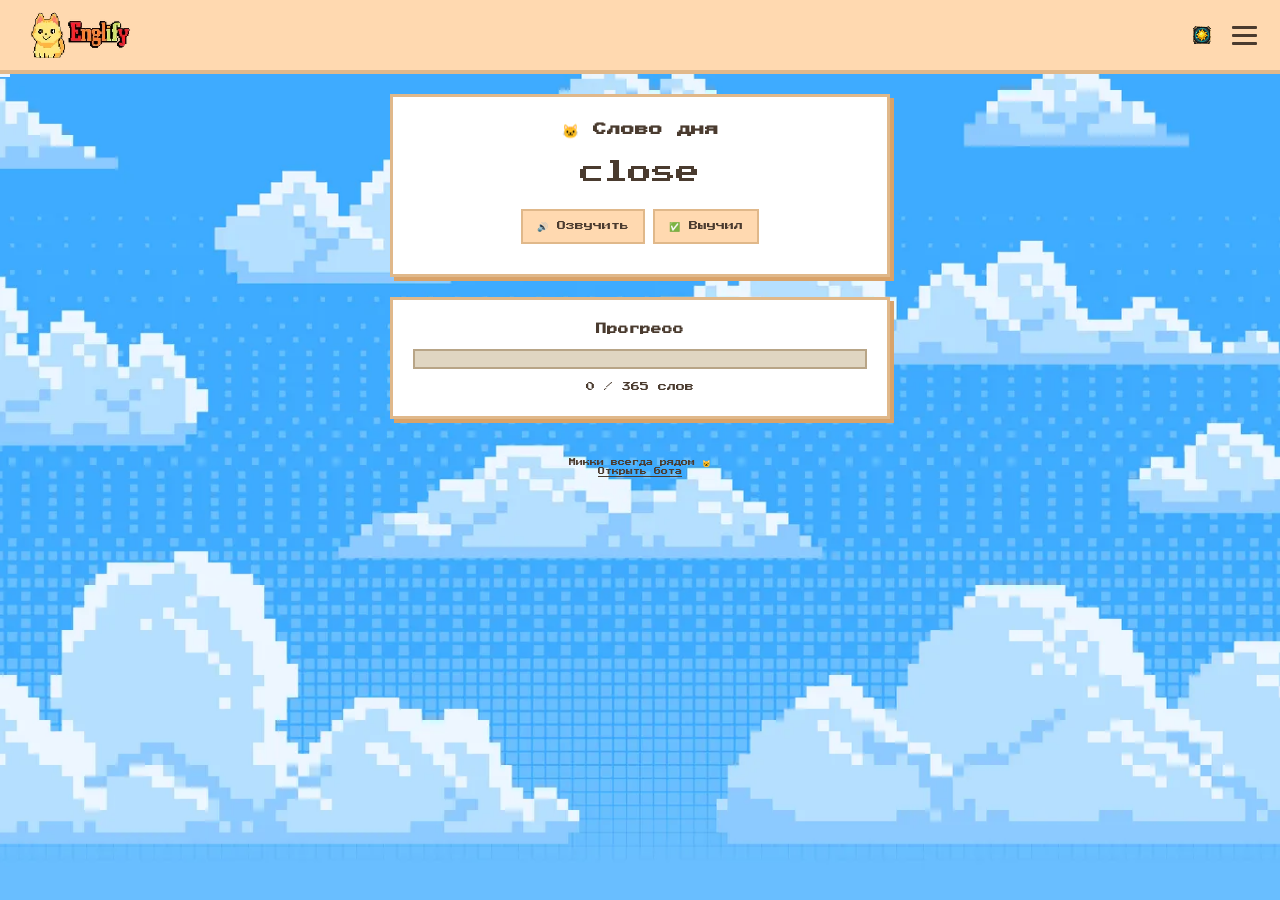
<file: docs/index.html>
<!DOCTYPE html>
<html lang="ru">
<head>
    <meta charset="UTF-8">
    <meta http-equiv="X-UA-Compatible" content="IE=edge">
    <meta name="viewport" content="width=device-width, initial-scale=1.0">
    <title>Englify — учи английский с Микки | Бесплатный тренажёр</title>
    <meta name="description" content="Englify — учи английский язык бесплатно: слово дня (365 слов), ежедневные задания, грамматика (24 темы), тренажёр неправильных глаголов, подготовка к ЕГЭ, статьи для чтения, игры. Удобный сайт и Telegram-бот.">
    <meta name="keywords" content="английский язык, учить английский онлайн бесплатно, слово дня английский, грамматика английского языка, irregular verbs, ЕГЭ английский, подготовка к ЕГЭ, изучение английского, englify">
    <meta name="robots" content="index, follow">
    <meta name="author" content="Englify">
    <meta name="theme-color" content="#ffd9b0">
    <link rel="canonical" href="https://maxxmoto.github.io/englify-bot/">
    <link rel="alternate" hreflang="ru" href="https://maxxmoto.github.io/englify-bot/">
    <meta property="og:locale" content="ru_RU">
    <meta property="og:type" content="website">
    <meta property="og:site_name" content="Englify">
    <meta property="og:title" content="Englify — учи английский с Микки | Бесплатный тренажёр">
    <meta property="og:description" content="Englify — бесплатный сервис для изучения английского языка. Слово дня, задания, грамматика для всех уровней, тренажёр глаголов, подготовка к ЕГЭ, статьи с переводом, игры.">
    <meta property="og:url" content="https://maxxmoto.github.io/englify-bot/">
    <meta property="og:image" content="https://maxxmoto.github.io/englify-bot/smart.png">
    <meta property="og:image:width" content="1200">
    <meta property="og:image:height" content="630">
    <meta property="og:image:alt" content="Englify — учи английский с Микки">
    <meta name="twitter:card" content="summary_large_image">
    <meta name="twitter:site" content="@englify_bot">
    <meta name="twitter:title" content="Englify — учи английский с Микки">
    <meta name="twitter:description" content="Изучай английский каждый день бесплатно! Слово дня, задания, грамматика, ЕГЭ, статьи.">
    <meta name="twitter:image" content="https://maxxmoto.github.io/englify-bot/smart.png">
    <link rel="icon" type="image/svg+xml" href="favicon.svg">
    <link rel="icon" type="image/png" sizes="32x32" href="logo.webp">
    <link rel="icon" type="image/png" sizes="192x192" href="logo.webp">
    <link rel="apple-touch-icon" sizes="180x180" href="logo.webp">
    <link rel="mask-icon" href="favicon.svg" color="#ffd9b0">
    <meta name="apple-mobile-web-app-title" content="Englify">
    <meta name="application-name" content="Englify">
    <link rel="preconnect" href="https://fonts.googleapis.com">
    <link rel="preconnect" href="https://fonts.gstatic.com" crossorigin>
    <link rel="dns-prefetch" href="https://fonts.gstatic.com">
    <link rel="preload" as="style" href="https://fonts.googleapis.com/css2?family=Press+Start+2P&display=swap" onload="this.onload=null;this.rel='stylesheet'">
    <noscript><link rel="stylesheet" href="https://fonts.googleapis.com/css2?family=Press+Start+2P&display=swap"></noscript>
    <script type="application/ld+json">
    {
        "@context": "https://schema.org",
        "@type": "WebSite",
        "name": "Englify",
        "alternateName": "Englify с Микки",
        "url": "https://maxxmoto.github.io/englify-bot/",
        "description": "Бесплатный сервис для изучения английского языка с Микки — слово дня, задания, грамматика, ЕГЭ",
        "inLanguage": "ru",
        "potentialAction": {
            "@type": "SearchAction",
            "target": "https://maxxmoto.github.io/englify-bot/?q={search_term_string}",
            "query-input": "required name=search_term_string"
        }
    }
    </script>
    <script type="application/ld+json">
    {
        "@context": "https://schema.org",
        "@type": "Organization",
        "name": "Englify",
        "url": "https://maxxmoto.github.io/englify-bot/",
        "logo": "https://maxxmoto.github.io/englify-bot/logo.webp",
        "description": "Бесплатное изучение английского языка",
        "sameAs": ["https://t.me/engliFLY_bot"]
    }
    </script>
    <style>
        :root {
            --bg: #fefaf3; --card-bg: #ffffff; --border: #e0b88a; --dark: #4a3b2f;
            --accent: #ffd9b0; --hover: #ffc489; --text: #4a3b2f; --header-bg: #ffd9b0;
            --modal-bg: #fefaf3; --input-bg: #fff; --progress-bg: #e0d6c2; --progress-fill: #ffd9b0;
        }
        body.theme-night {
            --bg: #1a1a2e; --card-bg: #16213e; --border: #533483; --dark: #e0d6ff;
            --accent: #3c2a6b; --hover: #5a3d8a; --text: #e0d6ff; --header-bg: #0f3460;
            --modal-bg: #16213e; --input-bg: #1a1a2e; --progress-bg: #2a2a4a; --progress-fill: #533483;
        }
        * { box-sizing: border-box; margin: 0; padding: 0; }
        body {
            font-family: 'Press Start 2P', 'Courier New', monospace, cursive; background: var(--bg); color: var(--text);
            min-height: 100vh; transition: background 0.5s, color 0.5s;
            background-image: url('day.webp'); background-size: cover;
            background-attachment: fixed; background-position: center;
            position: relative; overflow-x: hidden;
        }
        body.theme-night { background-image: url('night.webp'); background-color: #1a1a2e; }

        /* Облака */
        .sky { position: fixed; top: 0; left: 0; width: 100%; height: 100%; pointer-events: none; z-index: 0; overflow: hidden; }
        .cloud { position: absolute; image-rendering: pixelated; will-change: transform; }
        body.theme-day .cloud { width: 160px; height: 60px; background: #ffffff; border: 3px solid #d0d0d0; box-shadow: -40px -20px 0 0 #fff, -20px -20px 0 0 #fff, 0px -20px 0 0 #fff, 20px -20px 0 0 #fff, 40px -20px 0 0 #fff, -50px -10px 0 0 #fff, 50px -10px 0 0 #fff, -40px 0px 0 0 #fff, -20px 0px 0 0 #fff, 20px 0px 0 0 #fff, 40px 0px 0 0 #fff; opacity: 0.9; }
        body.theme-night .cloud { width: 160px; height: 60px; background: #4a3578; border: 3px solid #6b4fa0; box-shadow: -40px -20px 0 0 #4a3578, -20px -20px 0 0 #4a3578, 0px -20px 0 0 #4a3578, 20px -20px 0 0 #4a3578, 40px -20px 0 0 #4a3578, -50px -10px 0 0 #4a3578, 50px -10px 0 0 #4a3578, -40px 0px 0 0 #4a3578, -20px 0px 0 0 #4a3578, 20px 0px 0 0 #4a3578, 40px 0px 0 0 #4a3578; opacity: 0.7; }
        .cloud1 { top: 3%; --scale: 0.7; animation: float1 30s linear infinite; left: -200px; }
        .cloud2 { top: 15%; --scale: 1.3; animation: float2 40s linear 6s infinite; left: -320px; }
        .cloud3 { top: 28%; --scale: 0.55; animation: float3 35s linear 12s infinite; left: -260px; }
        .cloud4 { top: 42%; --scale: 1.1; animation: float4 45s linear 18s infinite; left: -380px; }
        .cloud5 { top: 55%; --scale: 0.85; animation: float5 50s linear 24s infinite; left: -300px; }
        .cloud6 { top: 68%; --scale: 1.05; animation: float1 38s linear 10s infinite; left: -350px; }
        .cloud7 { top: 78%; --scale: 0.75; animation: float2 42s linear 16s infinite; left: -280px; }
        .cloud8 { top: 88%; --scale: 0.95; animation: float3 47s linear 22s infinite; left: -400px; }
        @keyframes float1 { 0% { transform: translateX(0) scale(var(--scale)); } 100% { transform: translateX(calc(100vw + 600px)) scale(var(--scale)); } }
        @keyframes float2 { 0% { transform: translateX(0) scale(var(--scale)); } 100% { transform: translateX(calc(100vw + 600px)) scale(var(--scale)); } }
        @keyframes float3 { 0% { transform: translateX(0) scale(var(--scale)); } 100% { transform: translateX(calc(100vw + 600px)) scale(var(--scale)); } }
        @keyframes float4 { 0% { transform: translateX(0) scale(var(--scale)); } 100% { transform: translateX(calc(100vw + 600px)) scale(var(--scale)); } }
        @keyframes float5 { 0% { transform: translateX(0) scale(var(--scale)); } 100% { transform: translateX(calc(100vw + 600px)) scale(var(--scale)); } }

        /* Шапка */
        header { background: var(--header-bg); padding: 10px 15px; display: flex; justify-content: space-between; align-items: center; border-bottom: 4px solid var(--border); position: relative; z-index: 100; transition: background 0.5s; }
        .logo-img { height: 50px; image-rendering: pixelated; }
        .header-right { display: flex; align-items: center; gap: 8px; }
        .theme-btn { background: none; border: none; cursor: pointer; padding: 0; }
        .theme-icon { width: 28px; height: 28px; image-rendering: pixelated; }
        .burger-btn { display: flex; flex-direction: column; gap: 5px; background: none; border: none; cursor: pointer; padding: 8px; }
        .burger-btn span { display: block; width: 25px; height: 3px; background: var(--dark); border-radius: 1px; transition: 0.3s; }
        .burger-btn.active span:nth-child(1) { transform: rotate(45deg) translate(6px,6px); }
        .burger-btn.active span:nth-child(2) { opacity: 0; }
        .burger-btn.active span:nth-child(3) { transform: rotate(-45deg) translate(6px,-6px); }
        .mobile-nav { display: flex; position: fixed; top: 0; right: -100%; width: 75%; max-width: 280px; height: 100vh; background: var(--accent); border-left: 4px solid var(--border); padding: 80px 15px 20px; flex-direction: column; gap: 12px; z-index: 200; transition: right 0.3s; }
        .mobile-nav.active { right: 0; }
        .mobile-nav a { font-size: 10px; padding: 12px; border: 2px solid var(--border); background: var(--card-bg); text-decoration: none; color: var(--text); text-align: center; display: block; }

        /* Карточки */
        .card { background: var(--card-bg); border: 3px solid var(--border); box-shadow: 4px 4px 0 #d9a36a; padding: 20px; margin: 20px auto; max-width: 500px; text-align: center; font-size: 9px; line-height: 1.8; position: relative; z-index: 10; transition: background 0.5s, border-color 0.5s, box-shadow 0.5s; }
        .word { font-size: 24px; margin: 10px 0; }
        .option-btn, .grammar-topic-btn { font-family: inherit; background: var(--accent); border: 2px solid var(--border); padding: 12px; cursor: pointer; font-size: 9px; text-decoration: none; color: var(--text); display: block; text-align: center; margin: 6px 0; transition: background 0.2s; }
        .option-btn:hover, .grammar-topic-btn:hover { background: var(--hover); }
        .option-btn.correct { background: #b2f0b2; }
        .option-btn.wrong { background: #f0b2b2; }
        button { font-family: inherit; background: var(--accent); border: 2px solid var(--border); padding: 10px 14px; cursor: pointer; font-size: 9px; color: var(--text); transition: background 0.2s; }
        button:hover { background: var(--hover); }
        .actions { display: flex; gap: 8px; margin-top: 15px; flex-wrap: wrap; justify-content: center; }
        .progress-bar-container { width: 100%; height: 20px; background: var(--progress-bg); border: 2px solid #b8a587; margin: 10px 0; }
        .progress-bar { height: 100%; background: var(--progress-fill); width: 0%; transition: width 0.3s; }
        footer { text-align: center; font-size: 7px; padding: 20px; position: relative; z-index: 10; color: var(--text); }
        .mickey-hint { font-size: 8px; margin-top: 10px; color: #b87450; }
        #wordList { list-style: none; padding: 0; text-align: left; }
        #wordList li { padding: 10px; border: 2px solid var(--border); margin-bottom: 6px; background: #fffdf7; font-size: 8px; word-break: break-word; }
        .task-input-area { display: flex; gap: 8px; margin-top: 10px; flex-wrap: wrap; justify-content: center; }
        .pixel-input { font-family: inherit; font-size: 9px; padding: 10px; border: 3px solid var(--border); background: var(--input-bg); color: var(--text); outline: none; width: 100%; max-width: 250px; }
        .task-nav { display: flex; justify-content: space-between; margin-top: 15px; }
        .modal { display: none; position: fixed; top: 0; left: 0; width: 100%; height: 100%; background: rgba(0,0,0,0.5); justify-content: center; align-items: center; z-index: 1000; padding: 20px; }
        .modal.show { display: flex; }
        .modal-content { background: var(--modal-bg); border: 4px solid var(--border); padding: 25px; max-width: 600px; width: 100%; font-size: 9px; line-height: 1.6; position: relative; flex-direction: column; align-items: center; text-align: center; }
        .close-btn { position: absolute; top: 10px; right: 15px; background: none; border: none; font-size: 22px; cursor: pointer; color: var(--text); }


/* Word Builder */
.builder-container {
    display: flex;
    flex-direction: column;
    align-items: center;
    gap: 15px;
    padding: 10px;
}
.letter-pool {
    display: flex;
    flex-wrap: wrap;
    gap: 8px;
    justify-content: center;
    min-height: 50px;
}
.letter-block {
    width: 48px;
    height: 48px;
    background: var(--accent);
    border: 3px solid var(--border);
    display: flex;
    align-items: center;
    justify-content: center;
    font-size: 18px;
    font-family: 'Press Start 2P', cursive;
    cursor: grab;
    user-select: none;
    box-shadow: 3px 3px 0 #d9a36a;
    transition: transform 0.1s;
    position: relative;
    z-index: 10;
}
.letter-block:active {
    cursor: grabbing;
    transform: scale(1.1);
}
.slots {
    display: flex;
    gap: 6px;
    justify-content: center;
}
.slot {
    width: 48px;
    height: 48px;
    border: 3px dashed var(--border);
    background: var(--card-bg);
    display: flex;
    align-items: center;
    justify-content: center;
    font-size: 18px;
    font-family: 'Press Start 2P', cursive;
}
.slot.filled {
    border-style: solid;
    background: var(--accent);
}
.dragging {
    opacity: 0.7;
    z-index: 100;
}
.word-builder-buttons {
    display: flex;
    gap: 10px;
    margin-top: 10px;
}

.game-window {
    position: relative;
    z-index: 20;
}

canvas {
    position: relative;
    z-index: 21;
}

    </style>
</head>
<body class="theme-day">

    <!-- Облака -->
    <div class="sky">
        <div class="cloud cloud1"></div><div class="cloud cloud2"></div><div class="cloud cloud3"></div>
        <div class="cloud cloud4"></div><div class="cloud cloud5"></div><div class="cloud cloud6"></div>
        <div class="cloud cloud7"></div><div class="cloud cloud8"></div>
    </div>

    <!-- Шапка -->
    <header>
        <img id="logoImg" src="logo.webp" alt="Englify" class="logo-img">
        <div class="header-right">
            <button class="theme-btn" onclick="toggleTheme()">
                <img id="themeIcon" src="daymod.png" class="theme-icon" alt="Тема" width="28" height="28">
            </button>
            <button class="burger-btn" id="burgerBtn" onclick="toggleMenu()">
                <span></span><span></span><span></span>
            </button>
        </div>
        <div class="mobile-nav" id="mobileNav">
            <a href="#" onclick="showPage('word')">🏠 Слово дня</a>
            <a href="#" onclick="showPage('tasks')">📝 Задания</a>
            <a href="#" onclick="showPage('verbs')">🐾 Глаголы</a>
            <a href="#" onclick="showPage('grammar')">📘 Грамматика</a>
            <a href="#" onclick="showPage('reading')">📖 Чтение</a>
            <a href="#" onclick="showPage('ege')">🎯 ЕГЭ</a>
            <a href="#" onclick="showPage('words')">📚 Словарь</a>
            <a href="#" onclick="showPage('about')">ℹ️ О сайте</a>
            <a href="#" onclick="showPage('pro')">⭐ Pro</a>
            <a href="#" onclick="showPage('game')">🎮 Mikki runner</a>
	    <a href="#" onclick="showPage('builder')">🧩 Word Builder</a>
        </div>
    </header>

    <!-- Контент -->
    <main id="mainContent"></main>

    <footer>Микки всегда рядом 🐱<br><a href="https://t.me/engliFLY_bot" style="color:inherit;">Открыть бота</a></footer>

    <script>
        // ===== ДАННЫЕ (захардкожены) =====
        const WORDS = ["affair","afternoon","colour","budget","close","cooperate","bridge","absence","ban","beef","board","discover","bring","bush","cheese","brand","conduct","community","chef","blow","door","adventure","boy","attach","academic","crowd","boss","boat","department","amuse","awake","above","absolute","atmosphere","destroy","curve","cheek","cap","display","bottom","border","able","among","criticize","cancel","click","brave","decade","arm","confidence","decide","attention","climate","country","acknowledge","ahead","brief","cloud","distribute","customer","autumn","broadcast","consider","construct","bend","document","belong","cycle","business","debt","bone","audience","apologize","chair","belt","die","cheat","course","crop","drag","defend","challenge","constant","century","apart","bottle","control","capture","collar","attract","chain","contribute","college","celebrate","affect","cold","deserve","character","album","cabin","beyond","background","dream","assist","adequate","card","cast","annual","carry","dawn","catch","almost","abundant","chicken","channel","cry","appreciate","adult","appetite","calculate","brown","child","crisis","condition","circle","category","argument","continue","desk","achieve","comment","climb","concept","cloth","button","blank","cotton","bother","bread","access","along","approach","brush","afford","box","danger","compete","cook","dead","anxiety","avoid","complete","available","brain","burst","chest","career","clock","carpet","cure","again","disease","dear","digital","care","dull","car","duck","battle","accurate","build","because","case","consequence","coast","clever","drop","drink","camera","design","demand","adjust","common","awful","cell","address","cross","breath","detail","divorce","chocolate","democracy","back","correct","attempt","develop","brick","calm","culture","airplane","awkward","content","camp","ancient","beg","bold","boil","club","council","choose","cigarette","behind","dog","conversation","amount","benefit","certain","claim","absorb","accomplish","champion","doubt","cost","cut","account","committee","connect","draft","complex","block","company","contest","associate","courage","disappear","determine","adopt","bear","bet","change","declare","author","cover","bright","aware","device","bunch","data","desert","daily","degree","crime","cheap","decorate","chief","confirm","credit","aspect","chemical","announce","angle","draw","chin","age","daughter","behave","admit","begin","bowl","contain","compare","abstract","choice","break","abandon","coal","coin","article","buy","describe","diverse","comfort","borrow","alone","clean","attend","city","contrast","ability","dance","arrive","center","deep","dust","diary","curtain","deliver","although","abroad","combine","below","coach","check","cake","call","advance","conference","dictate","differ","arrange","already","add","aim","church","clear","apparent","crash","decision","capable","computer","cause","concentrate","bill","coffee","divide","bell","drive","depend","apply","charge","cool","candidate","citizen","cough","couple","communicate","ball","advantage","bitter","capital","branch","down","beautiful","admire","breakfast","discuss","command","duty","blame","dark","chat","district","dry","coat","assume","damage","conscious","advice","copy","criminal","distance","bit","court","balance","bullet","butter","ashamed","bus","convenient","chapter","dialog","desire","alive","donate","dig","bomb","beat","count","adapt","advertise","current","average","complain","bury","contact","contract","book","column","afraid","cabinet","anger","code","charity","database","acquire","bin","confuse","brother","burn","alarm","cable","double","dress","brilliant","delay","bank","arrest","direct","broad","download","cup","art","define","about","dinner","blood","concern","chance","bath","cash","drama","curious","corner","dad","award","commit","accept","conflict","class","become","base","air","accident","accompany","cat","conclude","agree","collect","due","create","allow","deal","appear","beach","believe","blind","debate","accelerate","also","convince"];
        const IRREGULAR_VERBS = [
            {v1:"be",v2:"was/were",v3:"been",t:"быть"},{v1:"become",v2:"became",v3:"become",t:"становиться"},
            {v1:"begin",v2:"began",v3:"begun",t:"начинать"},{v1:"break",v2:"broke",v3:"broken",t:"ломать"},
            {v1:"bring",v2:"brought",v3:"brought",t:"приносить"},{v1:"build",v2:"built",v3:"built",t:"строить"},
            {v1:"buy",v2:"bought",v3:"bought",t:"покупать"},{v1:"catch",v2:"caught",v3:"caught",t:"ловить"},
            {v1:"choose",v2:"chose",v3:"chosen",t:"выбирать"},{v1:"come",v2:"came",v3:"come",t:"приходить"},
            {v1:"do",v2:"did",v3:"done",t:"делать"},{v1:"draw",v2:"drew",v3:"drawn",t:"рисовать"},
            {v1:"drink",v2:"drank",v3:"drunk",t:"пить"},{v1:"drive",v2:"drove",v3:"driven",t:"водить"},
            {v1:"eat",v2:"ate",v3:"eaten",t:"есть"},{v1:"fall",v2:"fell",v3:"fallen",t:"падать"},
            {v1:"feel",v2:"felt",v3:"felt",t:"чувствовать"},{v1:"find",v2:"found",v3:"found",t:"находить"},
            {v1:"fly",v2:"flew",v3:"flown",t:"летать"},{v1:"forget",v2:"forgot",v3:"forgotten",t:"забывать"},
            {v1:"get",v2:"got",v3:"got/gotten",t:"получать"},{v1:"give",v2:"gave",v3:"given",t:"давать"},
            {v1:"go",v2:"went",v3:"gone",t:"идти"},{v1:"grow",v2:"grew",v3:"grown",t:"расти"},
            {v1:"have",v2:"had",v3:"had",t:"иметь"},{v1:"hear",v2:"heard",v3:"heard",t:"слышать"},
            {v1:"hide",v2:"hid",v3:"hidden",t:"прятать"},{v1:"hit",v2:"hit",v3:"hit",t:"ударять"},
            {v1:"hold",v2:"held",v3:"held",t:"держать"},{v1:"keep",v2:"kept",v3:"kept",t:"хранить"},
            {v1:"know",v2:"knew",v3:"known",t:"знать"},{v1:"lead",v2:"led",v3:"led",t:"вести"},
            {v1:"leave",v2:"left",v3:"left",t:"покидать"},{v1:"lend",v2:"lent",v3:"lent",t:"одалживать"},
            {v1:"let",v2:"let",v3:"let",t:"позволять"},{v1:"lose",v2:"lost",v3:"lost",t:"терять"},
            {v1:"make",v2:"made",v3:"made",t:"делать"},{v1:"mean",v2:"meant",v3:"meant",t:"значить"},
            {v1:"meet",v2:"met",v3:"met",t:"встречать"},{v1:"pay",v2:"paid",v3:"paid",t:"платить"},
            {v1:"put",v2:"put",v3:"put",t:"класть"},{v1:"read",v2:"read",v3:"read",t:"читать"},
            {v1:"ride",v2:"rode",v3:"ridden",t:"ехать"},{v1:"ring",v2:"rang",v3:"rung",t:"звонить"},
            {v1:"run",v2:"ran",v3:"run",t:"бежать"},{v1:"say",v2:"said",v3:"said",t:"сказать"},
            {v1:"see",v2:"saw",v3:"seen",t:"видеть"},{v1:"sell",v2:"sold",v3:"sold",t:"продавать"},
            {v1:"send",v2:"sent",v3:"sent",t:"посылать"},{v1:"sing",v2:"sang",v3:"sung",t:"петь"},
            {v1:"sit",v2:"sat",v3:"sat",t:"сидеть"},{v1:"sleep",v2:"slept",v3:"slept",t:"спать"},
            {v1:"speak",v2:"spoke",v3:"spoken",t:"говорить"},{v1:"spend",v2:"spent",v3:"spent",t:"тратить"},
            {v1:"stand",v2:"stood",v3:"stood",t:"стоять"},{v1:"swim",v2:"swam",v3:"swum",t:"плавать"},
            {v1:"take",v2:"took",v3:"taken",t:"брать"},{v1:"teach",v2:"taught",v3:"taught",t:"учить"},
            {v1:"tell",v2:"told",v3:"told",t:"рассказывать"},{v1:"think",v2:"thought",v3:"thought",t:"думать"},
            {v1:"throw",v2:"threw",v3:"thrown",t:"бросать"},{v1:"understand",v2:"understood",v3:"understood",t:"понимать"},
            {v1:"wake",v2:"woke",v3:"woken",t:"будить"},{v1:"wear",v2:"wore",v3:"worn",t:"носить"},
            {v1:"win",v2:"won",v3:"won",t:"побеждать"},{v1:"write",v2:"wrote",v3:"written",t:"писать"}
        ];

        // ===== СОСТОЯНИЕ =====
        let currentPage = 'word';
        let lives = 3, streak = 0, level = 'novice';
        if (localStorage.getItem('engLives')) lives = parseInt(localStorage.getItem('engLives'));
        if (localStorage.getItem('engStreak')) streak = parseInt(localStorage.getItem('engStreak'));
        if (localStorage.getItem('engLevel')) level = localStorage.getItem('engLevel');

        // ===== НАВИГАЦИЯ =====
        function showPage(page) {
            currentPage = page;
            document.getElementById('mobileNav').classList.remove('active');
            document.getElementById('burgerBtn').classList.remove('active');
            renderPage();
        }

        function renderPage() {
            const main = document.getElementById('mainContent');
            switch(currentPage) {
                case 'word': renderWordPage(main); break;
                case 'tasks': renderTasksPage(main); break;
                case 'verbs': renderVerbsPage(main); break;
                case 'grammar': renderGrammarLevels(main); break;
                case 'words': renderWordsPage(main); break;
                case 'pro': renderProPage(main); break;
                case 'about': renderAboutPage(main); break;
                case 'reading': renderReadingPage(main); break;
                case 'ege': renderEgePage(main); break;
	        case 'game': renderGamePage(main); break;
	        case 'builder': renderWordBuilderPage(main); break;
                default: renderWordPage(main);
            }
        }

        // ===== СЛОВО ДНЯ =====
        function renderWordPage(main) {
            const day = new Date().getDate() % 365;
            const word = WORDS[day];
            main.innerHTML = `
                <div class="card">
                    <h2>🐱 Слово дня</h2>
                    <div class="word">${word}</div>
                    <div class="actions">
                        <button onclick="speak('${word}')">🔊 Озвучить</button>
                        <button onclick="learnWord('${word}')">✅ Выучил</button>
                    </div>
                    <div id="mickeyMsg" class="mickey-hint"></div>
                </div>
                <div class="card">
                    <h3>Прогресс</h3>
                    <div class="progress-bar-container"><div class="progress-bar" id="progressBar"></div></div>
                    <p id="progressText"></p>
                </div>`;
            updateProgress();
        }

        function speak(text) {
            const u = new SpeechSynthesisUtterance(text); u.lang = 'en-US'; speechSynthesis.speak(u);
        }

        function learnWord(word) {
            let learned = JSON.parse(localStorage.getItem('learnedWords')||'[]');
            if (!learned.includes(word)) {
                learned.push(word);
                localStorage.setItem('learnedWords', JSON.stringify(learned));
            }
            document.getElementById('mickeyMsg').textContent = 'Мяу! Слово сохранено!';
            updateProgress();
        }

        function updateProgress() {
            const learned = JSON.parse(localStorage.getItem('learnedWords')||'[]');
            const pct = Math.round((learned.length/365)*100);
            const bar = document.getElementById('progressBar');
            const txt = document.getElementById('progressText');
            if (bar) bar.style.width = pct + '%';
            if (txt) txt.textContent = learned.length + ' / 365 слов';
        }

        // ===== ЗАДАНИЯ =====
        function renderTasksPage(main) {
            const questions = {
                novice: [
                    {q:"Как переводится «apple»?",o:["Яблоко","Апельсин","Банан"],c:0},
                    {q:"She ___ a student.",o:["am","is","are"],c:1},
                    {q:"Выбери перевод: «run»",o:["Бежать","Прыгать","Плавать"],c:0}
                ],
                middle: [
                    {q:"Синоним «happy»:",o:["Glad","Sad","Angry"],c:0},
                    {q:"He ___ finished his work.",o:["has","have","had"],c:0},
                    {q:"If I ___ rich, I would travel.",o:["am","was","were"],c:2}
                ],
                pro: [
                    {q:"Never ___ such a beautiful sunset.",o:["I have seen","have I seen","I saw"],c:1},
                    {q:"Not only ___ the report, but she presented it.",o:["she finished","did she finish","she did finish"],c:1},
                    {q:"Idiom: «break the ice» means:",o:["Разбить лёд","Начать разговор","Замёрзнуть"],c:1}
                ]
            };
            const tasks = questions[level];
            let idx = 0, correctCount = 0;

            function show() {
                if (idx >= tasks.length) {
                    main.innerHTML = `<div class="card"><h2>🎉 Готово!</h2><p>Правильно: ${correctCount}/${tasks.length}</p><button onclick="showPage('tasks')">Ещё раз</button></div>`;
                    return;
                }
                const t = tasks[idx];
                main.innerHTML = `<div class="card">
                    <h2>📝 Задания (${level})</h2>
                    <p>${t.q}</p>
                    ${t.o.map((opt,i) => `<div class="option-btn" onclick="checkTaskAnswer(${i},${t.c})">${opt}</div>`).join('')}
                    <div id="taskMsg" class="mickey-hint"></div>
                </div>`;
            }

            window.checkTaskAnswer = (chosen, correct) => {
                const btns = document.querySelectorAll('.option-btn');
                btns.forEach((b,i) => {
                    b.style.pointerEvents = 'none';
                    if (i === correct) b.classList.add('correct');
                    if (i === chosen && chosen !== correct) b.classList.add('wrong');
                });
                if (chosen === correct) {
                    correctCount++;
                    document.getElementById('taskMsg').textContent = '✅ Микки рад!';
                } else {
                    document.getElementById('taskMsg').textContent = '❌ Неверно';
                }
                idx++;
                setTimeout(show, 1500);
            };
            show();
        }

        // ===== ГЛАГОЛЫ =====
        function renderVerbsPage(main) {
            const verbs = IRREGULAR_VERBS.sort(()=>Math.random()-0.5).slice(0,10);
            let verbIdx = 0, verbScore = 0;

            function showVerb() {
                if (verbIdx >= verbs.length) {
                    main.innerHTML = `<div class="card"><h2>🎉 Тренировка окончена!</h2><p>Правильно: ${verbScore}/${verbs.length}</p><button onclick="showPage('verbs')">Ещё раз</button></div>`;
                    return;
                }
                const v = verbs[verbIdx];
                const correct = v.v3;
                const others = IRREGULAR_VERBS.filter(x => x.v3 !== correct).sort(()=>Math.random()-0.5).slice(0,2).map(x => x.v3);
                const opts = [correct, ...others].sort(()=>Math.random()-0.5);
                main.innerHTML = `<div class="card">
                    <h2>🐾 Глаголы</h2>
                    <p>Какая третья форма «${v.v1}» (${v.t})?</p>
                    <p>${v.v1} — ${v.v2} — ???</p>
                    ${opts.map((o,i) => `<div class="option-btn" onclick="checkVerb('${o.replace(/'/g,"\\'")}','${correct.replace(/'/g,"\\'")}')">${o}</div>`).join('')}
                    <div id="verbMsg" class="mickey-hint"></div>
                </div>`;
            }

            window.checkVerb = (chosen, correct) => {
                if (chosen === correct) {
                    verbScore++;
                    document.getElementById('verbMsg').textContent = '✅ Верно!';
                } else {
                    document.getElementById('verbMsg').textContent = '❌ Неверно. Правильно: ' + correct;
                }
                verbIdx++;
                setTimeout(showVerb, 1200);
            };
            showVerb();
        }

        // ===== ГРАММАТИКА =====
        function renderGrammarLevels(main) {
            main.innerHTML = `<div class="card">
                <h2>📘 Грамматика</h2>
                <div class="option-btn" onclick="showGrammarTopics('beginner')">🟢 Beginner</div>
                <div class="option-btn" onclick="showGrammarTopics('intermediate')">🟡 Intermediate</div>
                <div class="option-btn" onclick="showGrammarTopics('advanced')">🔴 Advanced</div>
            </div>`;
        }

        function showGrammarTopics(level) {
            const topics = {
                beginner: [{id:1,title:"To be (am/is/are)"},{id:2,title:"Местоимения"},{id:3,title:"Множ. число"},{id:4,title:"Артикли a/an/the"},{id:5,title:"Have got / has got"},{id:6,title:"Present Simple"},{id:7,title:"There is / are"},{id:8,title:"Предлоги места и времени"}],
                intermediate: [{id:9,title:"Present Continuous vs Simple"},{id:10,title:"Past Simple"},{id:11,title:"Future Simple / going to"},{id:12,title:"Present Perfect"},{id:13,title:"Модальные глаголы"},{id:14,title:"Степени сравнения"},{id:15,title:"Условные 0 и 1 типа"},{id:16,title:"Фразовые глаголы"}],
                advanced: [{id:17,title:"Past Perfect / Future Perfect"},{id:18,title:"Условные 2 и 3 типа"},{id:19,title:"Пассивный залог"},{id:20,title:"Косвенная речь"},{id:21,title:"Инверсия"},{id:22,title:"Инфинитив / герундий"},{id:23,title:"Cleft sentences"},{id:24,title:"Идиомы и лексика"}]
            };
            const t = topics[level];
            document.getElementById('mainContent').innerHTML = `<div class="card">
                <h2>${level}</h2>
                ${t.map(topic => `<div class="option-btn" onclick="showGrammarTopic(${topic.id})">${topic.title}</div>`).join('')}
                <button onclick="showPage('grammar')" style="margin-top:10px;">← Назад</button>
            </div>`;
            window.grammarLevel = level;
        }

        function showGrammarTopic(id) {
            const questions = {
                1: [{q:"I ___ a teacher.",a:"am"},{q:"She ___ from London.",a:"is"},{q:"They ___ happy.",a:"are"},{q:"We ___ not tired.",a:"are"},{q:"___ you a student?",a:"Are"},{q:"My brother ___ 20 years old.",a:"is"},{q:"The cat ___ black.",a:"is"},{q:"I ___ not hungry.",a:"am"},{q:"___ he your friend?",a:"Is"},{q:"The books ___ on the table.",a:"are"}],
                2: [{q:"This is ___ book. (I)",a:"my"},{q:"___ name is Anna. (She)",a:"Her"},{q:"___ are my friends.",a:"These"},{q:"Look at ___ dog over there.",a:"that"},{q:"___ house is very big. (They)",a:"Their"},{q:"Is this ___ pen? (you)",a:"your"},{q:"___ am from Russia.",a:"I"},{q:"We love ___ cat. (we)",a:"our"},{q:"___ apples are red.",a:"These"},{q:"He is my brother. ___ name is Tom.",a:"His"}],
                3: [{q:"one apple → two ___",a:"apples"},{q:"one box → three ___",a:"boxes"},{q:"one baby → four ___",a:"babies"},{q:"one child → two ___",a:"children"},{q:"one knife → five ___",a:"knives"},{q:"one mouse → three ___",a:"mice"},{q:"one woman → two ___",a:"women"},{q:"one tomato → six ___",a:"tomatoes"},{q:"one leaf → many ___",a:"leaves"},{q:"one tooth → two ___",a:"teeth"}],
                4: [{q:"I have ___ dog.",a:"a"},{q:"She is ___ honest person.",a:"an"},{q:"___ sun is shining.",a:"The"},{q:"Give me ___ orange, please.",a:"an"},{q:"He is ___ best student.",a:"the"},{q:"I saw ___ elephant at the zoo.",a:"an"},{q:"___ moon is beautiful tonight.",a:"The"},{q:"Can I have ___ glass of water?",a:"a"},{q:"This is ___ interesting idea.",a:"an"},{q:"___ children are playing outside.",a:"The"}],
                5: [{q:"I ___ got a new bike.",a:"have"},{q:"She ___ got blue eyes.",a:"has"},{q:"___ they got a car?",a:"Have"},{q:"We ___ got any money.",a:"haven't"},{q:"He ___ got a sister.",a:"has"},{q:"___ your house got a garden?",a:"Has"},{q:"My parents ___ got a big flat.",a:"have"},{q:"I ___ got a headache.",a:"have"},{q:"She ___ got any pets.",a:"hasn't"},{q:"___ you got a pen?",a:"Have"}],
                6: [{q:"He ___ (play) football every Sunday.",a:"plays"},{q:"They ___ (not/like) coffee.",a:"don't like"},{q:"___ she ___ (speak) English?",a:"Does / speak"},{q:"My sister ___ (study) at university.",a:"studies"},{q:"We ___ (go) to school by bus.",a:"go"},{q:"He ___ (not/watch) TV in the morning.",a:"doesn't watch"},{q:"___ you ___ (live) in Moscow?",a:"Do / live"},{q:"The train ___ (arrive) at 7 o'clock.",a:"arrives"},{q:"I ___ (have) breakfast at 8 a.m.",a:"have"},{q:"___ it ___ (rain) a lot here?",a:"Does / rain"}],
                7: [{q:"___ a table in the room.",a:"There is"},{q:"___ two windows.",a:"There are"},{q:"___ any milk in the fridge?",a:"Is there"},{q:"___ many people in the park.",a:"There are"},{q:"___ a cat on the sofa.",a:"There isn't"},{q:"___ any books on the shelf?",a:"Are there"},{q:"___ an apple and two bananas.",a:"There is"},{q:"___ some sugar in the bowl.",a:"There is"},{q:"___ three children in the pool.",a:"There are"},{q:"___ any cheese?",a:"Is there"}],
                8: [{q:"The cat is ___ the table.",a:"under"},{q:"The book is ___ the bag.",a:"in"},{q:"The picture is ___ the wall.",a:"on"},{q:"She sits ___ me. (рядом)",a:"next to"},{q:"I get up ___ 7 o'clock.",a:"at"},{q:"We go to the park ___ Sunday.",a:"on"},{q:"Her birthday is ___ May.",a:"in"},{q:"The bank is ___ the post office and the café.",a:"between"},{q:"Don't stand ___ front of the TV.",a:"in"},{q:"He is ___ home now.",a:"at"}],
                9: [{q:"Listen! She ___ (sing).",a:"is singing"},{q:"I usually ___ (drink) tea.",a:"drink"},{q:"Water ___ (boil) at 100°C.",a:"boils"},{q:"They ___ (stay) at a hotel this week.",a:"are staying"},{q:"She ___ (study) French twice a week.",a:"studies"}],
                10: [{q:"I ___ (visit) my grandma yesterday.",a:"visited"},{q:"She ___ (go) to the cinema.",a:"went"},{q:"We ___ (not/see) that film.",a:"didn't see"},{q:"___ he ___ (buy) a new car?",a:"Did / buy"},{q:"They ___ (eat) pizza for dinner.",a:"ate"}],
                11: [{q:"I think it ___ (rain) tomorrow.",a:"will rain"},{q:"Look! It ___ (rain).",a:"is going to rain"},{q:"I ___ (help) you!",a:"will help"},{q:"They ___ (not/come) to the party.",a:"won't come"},{q:"What ___ you ___ (do) after the lesson?",a:"are / going to do"}],
                12: [{q:"I ___ (finish) my homework.",a:"have finished"},{q:"She ___ (never/be) to China.",a:"has never been"},{q:"___ you ___ (ever/eat) sushi?",a:"Have / ever eaten"},{q:"We ___ (already/see) this movie.",a:"have already seen"},{q:"He ___ (live) here since 2010.",a:"has lived"}],
                13: [{q:"You ___ see a doctor. You look sick.",a:"must"},{q:"I ___ swim very well.",a:"can"},{q:"You ___ eat more vegetables.",a:"should"},{q:"___ I open the window?",a:"May"},{q:"He ___ get up early.",a:"has to"}],
                14: [{q:"My sister is ___ (tall) than me.",a:"taller"},{q:"This is ___ (good) restaurant.",a:"the best"},{q:"Today is ___ (hot) than yesterday.",a:"hotter"},{q:"She is ___ (intelligent) person.",a:"the most intelligent"},{q:"He runs ___ (fast) than his brother.",a:"faster"}],
                15: [{q:"If you heat ice, it ___ (melt).",a:"melts"},{q:"If it ___ (rain), I will take an umbrella.",a:"rains"},{q:"She will miss the bus if she ___ (not/hurry).",a:"doesn't hurry"},{q:"We ___ (go) to the beach if the weather is nice.",a:"will go"},{q:"I'll call you if I ___ (have) time.",a:"have"}],
                16: [{q:"Can you ___ (look after/look for) my cat?",a:"look after"},{q:"He ___ (gave up/gave away) smoking.",a:"gave up"},{q:"Please ___ (turn on/turn off) the light.",a:"turn off"},{q:"I'm really ___ (looking forward to/looking for) the holidays.",a:"looking forward to"},{q:"She ___ (put on/take off) her coat and went out.",a:"put on"}],
                17: [{q:"When we arrived, the film ___ (already/start).",a:"had already started"},{q:"By June, she ___ (finish) the course.",a:"will have finished"},{q:"He ___ (never/see) snow before he moved.",a:"had never seen"}],
                18: [{q:"If I ___ you, I would accept.",a:"were"},{q:"If she had studied, she ___ (pass).",a:"would have passed"},{q:"I ___ that car if I had money.",a:"would buy"}],
                19: [{q:"English ___ (speak) worldwide.",a:"is spoken"},{q:"The cake ___ (make) yesterday.",a:"was made"},{q:"The results ___ (announce) next Monday.",a:"will be announced"}],
                20: [{q:"She said she ___ tired.",a:"was"},{q:"They told me they ___ me.",a:"would call"},{q:"He said he ___ his work.",a:"had finished"}],
                21: [{q:"Never ___ (I/see) such a beautiful sunset.",a:"have I seen"},{q:"Hardly ___ (we/arrive) when it started.",a:"had we arrived"},{q:"Not only ___ (she/finish) the report.",a:"did she finish"}],
                22: [{q:"I heard her ___ (sing).",a:"sing"},{q:"He is said ___ (be) a millionaire.",a:"to be"},{q:"She suggested ___ (go) to the park.",a:"going"}],
                23: [{q:"John broke the vase. → It ___ John who broke it.",a:"was"},{q:"I need a rest. → What I need ___ a rest.",a:"is"}],
                24: [{q:"To start a conversation: ___ (break the ice/hit the sack)",a:"break the ice"},{q:"Very easy: piece of ___ (cake/cookie)",a:"cake"},{q:"She's practical: down-to-___ (earth/moon)",a:"earth"},{q:"I'm feeling sick: under the ___ (weather/cloud)",a:"weather"},{q:"He's generous: heart of ___ (gold/silver)",a:"gold"}]
            };
            const tasks = questions[id] || [];
            let taskIdx = 0;

            function showTask() {
                if (taskIdx >= tasks.length) {
                    document.getElementById('mainContent').innerHTML = `<div class="card"><h2>🎉 Тема пройдена!</h2><button onclick="showGrammarTopics(window.grammarLevel)">К темам</button></div>`;
                    return;
                }
                const t = tasks[taskIdx];
                document.getElementById('mainContent').innerHTML = `<div class="card">
                    <h3>Задание ${taskIdx+1}/${tasks.length}</h3>
                    <p>${t.q}</p>
                    <div class="task-input-area">
                        <input class="pixel-input" id="grammarInput" placeholder="Твой ответ">
                        <button onclick="checkGrammar('${t.a.replace(/'/g,"\\'")}')">Проверить</button>
                    </div>
                    <div id="grammarMsg" class="mickey-hint"></div>
                </div>`;
            }

            window.checkGrammar = (correct) => {
                const user = document.getElementById('grammarInput').value.trim().toLowerCase();
                const msg = document.getElementById('grammarMsg');
                if (user === correct.toLowerCase()) {
                    msg.textContent = '✅ Верно! Микки рад!';
                } else {
                    msg.textContent = `❌ Неверно. Правильно: ${correct}`;
                }
                taskIdx++;
                setTimeout(showTask, 1500);
            };

            showTask();
        }

        // ===== СЛОВАРЬ =====
        function renderWordsPage(main) {
            const learned = JSON.parse(localStorage.getItem('learnedWords')||'[]');
            main.innerHTML = `<div class="card">
                <h2>📚 Словарь</h2>
                <ul id="wordList">${learned.length === 0 ? '<li>Пока нет слов</li>' : learned.map(w => `<li>${w}</li>`).join('')}</ul>
            </div>`;
        }

        // ===== PRO =====
        function renderProPage(main) {
            main.innerHTML = `<div class="card">
                <img src="pro.png" width="80" height="80" style="image-rendering:pixelated;" alt="Pro">
                <h2>⭐ Englify Pro</h2>
                <p>Всего <strong>1 звезда Telegram</strong> — навсегда!</p>
                <p>Сними лимиты, открой перевод в English Mode.</p>
                <p>Оплати в боте:</p>
                <a href="https://t.me/engliFLY_bot" style="color:var(--text);text-decoration:underline;">@engliFLY_bot</a>
            </div>`;
        }

        // ===== ТЕМА =====
        function toggleTheme() {
            const body = document.body;
            const isNight = body.classList.contains('theme-night');
            if (isNight) {
                body.classList.remove('theme-night');
                body.classList.add('theme-day');
                document.getElementById('themeIcon').src = 'daymod.png';
                document.getElementById('logoImg').src = 'logo.webp';
                localStorage.setItem('engTheme', 'day');
            } else {
                body.classList.remove('theme-day');
                body.classList.add('theme-night');
                document.getElementById('themeIcon').src = 'nightmod.png';
                document.getElementById('logoImg').src = 'nlogo.webp';
                localStorage.setItem('engTheme', 'night');
            }
        }

        // Загружаем сохранённую тему
        (function() {
            const savedTheme = localStorage.getItem('engTheme');
            if (savedTheme === 'night') {
                document.body.classList.remove('theme-day');
                document.body.classList.add('theme-night');
                document.getElementById('themeIcon').src = 'nightmod.png';
                document.getElementById('logoImg').src = 'nlogo.webp';
            }
        })();

        // ===== БУРГЕР =====
        function toggleMenu() {
            document.getElementById('mobileNav').classList.toggle('active');
            document.getElementById('burgerBtn').classList.toggle('active');
        }




// ===== О САЙТЕ =====
function renderAboutPage(main) {
    main.innerHTML = `
        <div class="card" style="max-width:650px;">
            <div style="display:flex;align-items:center;gap:15px;flex-wrap:wrap;justify-content:center;">
                <img src="hi.webp" alt="Mickey" style="width:100px;image-rendering:pixelated;">
                <div style="text-align:left;flex:1;">
                    <h2>Привет! Я Микки \uD83D\uDC31</h2>
                    <p style="font-size:8px;line-height:1.6;">Я твой помощник в изучении английского. Вот что мы умеем:</p>
                </div>
            </div>
        </div>
        <div class="card" style="max-width:650px;text-align:left;">
            <h3>\uD83D\uDCC5 Слово дня</h3>
            <p style="font-size:8px;">Каждый день — новое слово с переводом. 365 слов на весь год. Отмечай выученные — следи за прогрессом.</p>
        </div>
        <div class="card" style="max-width:650px;text-align:left;">
            <h3>\uD83D\uDCDD Ежедневные задания</h3>
            <p style="font-size:8px;">3 задания с 3 жизнями и серией. Pro-версия снимает лимит.</p>
        </div>
        <div class="card" style="max-width:650px;text-align:left;">
            <h3>\uD83D\uDCD6 Чтение</h3>
            <p style="font-size:8px;">Статьи на английском. Нажми на слово — увидишь перевод. Озвучка всей статьи.</p>
        </div>
        <div class="card" style="max-width:650px;text-align:left;">
            <h3>\uD83D\uDC3E Неправильные глаголы</h3>
            <p style="font-size:8px;">87 глаголов, V3 тренировка, 10 за раунд. Для ЕГЭ и не только.</p>
        </div>
        <div class="card" style="max-width:650px;text-align:left;">
            <h3>\uD83D\uDCD8 Грамматика</h3>
            <p style="font-size:8px;">24 темы от начального до продвинутого. Теория + упражнения с проверкой.</p>
        </div>
        <div class="card" style="max-width:650px;text-align:left;">
            <h3>\uD83C\uDFAF ЕГЭ-тренажёр</h3>
            <p style="font-size:8px;">Реальные задания: matching, true/false, multiple choice. С проверкой и разбором.</p>
        </div>
        <div class="card" style="max-width:650px;text-align:center;">
            <img src="hi.webp" alt="Mickey" style="width:70px;image-rendering:pixelated;">
            <p style="font-size:9px;">Микки всегда рядом \uD83D\uDC31<br>Учи английский каждый день!</p>
            <div class="actions"><button onclick="showPage(\'word\')">\uD83C\uDFE0 На главную</button></div>
        </div>
    `;
}

// ===== ЧТЕНИЕ =====
const READING_ARTICLES = [
  {id:1,title:"My Morning Routine",level:"A2",text:"Every morning I wake up at seven o'clock. First, I brush my teeth and wash my face. Then I have breakfast. I usually eat cereal with milk and drink a glass of orange juice. After breakfast, I get dressed and go to school. I live near my school, so I walk there. It takes me fifteen minutes. I like to listen to music on the way. When I arrive at school, I meet my friends and we go to class together.",words:[{word:"routine",translation:"режим"},{word:"wake up",translation:"просыпаться"},{word:"brush",translation:"чистить"},{word:"breakfast",translation:"завтрак"},{word:"cereal",translation:"хлопья"},{word:"glass",translation:"стакан"},{word:"arrive",translation:"прибывать"},{word:"meet",translation:"встречать"}]},
  {id:2,title:"A Day at the Park",level:"A2",text:"Last Sunday, my family and I went to the park. The weather was beautiful and sunny. My mother packed a picnic basket with sandwiches, fruit, and lemonade. My father played football with my brother. I read a book under a big tree. My little sister fed the ducks in the pond. We stayed at the park for four hours. In the evening, we went home tired but happy.",words:[{word:"weather",translation:"погода"},{word:"sunny",translation:"солнечный"},{word:"pack",translation:"собирать"},{word:"picnic",translation:"пикник"},{word:"basket",translation:"корзина"},{word:"pond",translation:"пруд"},{word:"feed",translation:"кормить"},{word:"tired",translation:"уставший"}]},
  {id:3,title:"My Favourite Hobby",level:"A2",text:"My favourite hobby is photography. I started taking pictures two years ago when my grandfather gave me his old camera. At first, I only took photos of my cat and my garden. Then I joined a photography club at school. Now I take photos of everything: interesting buildings, beautiful sunsets, and people in the street. I learned how to use light and shadows. Last month, I won a prize in a school photography competition.",words:[{word:"photography",translation:"фотография"},{word:"camera",translation:"камера"},{word:"join",translation:"присоединяться"},{word:"club",translation:"клуб"},{word:"sunset",translation:"закат"},{word:"shadow",translation:"тень"},{word:"prize",translation:"приз"},{word:"competition",translation:"конкурс"}]},
  {id:4,title:"How Pizza Became Popular",level:"B1",text:"Pizza is one of the most popular foods in the world today, but it originally came from Italy. In the 18th century, people in Naples began adding tomatoes to flat bread. This was the beginning of modern pizza. In 1889, a chef named Raffaele Esposito created a special pizza for the Italian king. He used tomatoes, mozzarella cheese, and basil to represent the colours of the Italian flag. Italian immigrants brought pizza to America in the early 20th century.",words:[{word:"popular",translation:"популярный"},{word:"originally",translation:"изначально"},{word:"century",translation:"век"},{word:"chef",translation:"шеф-повар"},{word:"create",translation:"создавать"},{word:"represent",translation:"представлять"},{word:"flag",translation:"флаг"},{word:"immigrant",translation:"иммигрант"}]},
  {id:5,title:"The Story of the Internet",level:"B1",text:"The Internet changed our lives completely, but it started as a small project. In the 1960s, scientists in the United States created a network called ARPANET. It connected four computers at different universities. The goal was to share information quickly. In 1991, a British scientist named Tim Berners-Lee invented the World Wide Web. Today, more than five billion people use the Internet for work, study, entertainment, and talking with friends.",words:[{word:"network",translation:"сеть"},{word:"connect",translation:"соединять"},{word:"goal",translation:"цель"},{word:"invent",translation:"изобретать"},{word:"billion",translation:"миллиард"},{word:"entertainment",translation:"развлечение"},{word:"scientist",translation:"учёный"},{word:"information",translation:"информация"}]}
];

function renderReadingPage(main) {
    let html = '<div class="card"><h2>\uD83D\uDCD6 Чтение на английском</h2><p>Нажми на слово — увидишь перевод.</p></div>';
    READING_ARTICLES.forEach(function(a) {
        var levelColor = a.level === 'A2' ? '#4caf50' : '#ff9800';
        html += '<div class="card" style="cursor:pointer;" onclick="showArticle(' + a.id + ')">' +
            '<h3>' + a.title + '</h3>' +
            '<p style="font-size:8px;color:#888;"><span style="background:' + levelColor + ';color:#fff;padding:2px 6px;">' + a.level + '</span> ' + a.text.substring(0, 100) + '...</p>' +
            '<button style="margin-top:10px;">\uD83D\uDCD6 Читать \u2192</button></div>';
    });
    main.innerHTML = html;
}

function showArticle(id) {
    var article = READING_ARTICLES.find(function(a) { return a.id === id; });
    if (!article) return;
    var main = document.getElementById('mainContent');
    var wordMap = {};
    article.words.forEach(function(w) { wordMap[w.word.toLowerCase()] = w.translation; });

    var words = article.text.split(' ');
    var textHtml = '';
    words.forEach(function(w) {
        var clean = w.replace(/[.,!?;:()'"\[\]]/g, '').toLowerCase();
        textHtml += '<span class="clickable-word" onclick="showWordTrans(\'' + clean.replace(/'/g, "\\'") + '\', this, ' + JSON.stringify(wordMap).replace(/'/g, "\\'") + ')" style="cursor:pointer;border-bottom:1px dashed var(--border);">' + w + '</span> ';
    });

    var wordTable = '<table style="width:100%;font-size:9px;">';
    article.words.forEach(function(w) {
        wordTable += '<tr><td style="padding:5px;border-bottom:1px solid var(--border);"><strong>' + w.word + '</strong></td><td style="padding:5px;border-bottom:1px solid var(--border);">' + w.translation + '</td></tr>';
    });
    wordTable += '</table>';

    main.innerHTML = '<div class="card" style="text-align:left;">' +
        '<h2>\uD83D\uDCD6 ' + article.title + '</h2>' +
        '<p style="font-size:8px;color:#888;"><span style="background:' + (article.level === 'A2' ? '#4caf50' : '#ff9800') + ';color:#fff;padding:2px 6px;">' + article.level + '</span></p>' +
        '<hr style="border:1px solid var(--border);margin:15px 0;">' +
        '<div id="articleText" style="font-size:11px;line-height:2;font-family:Courier New,monospace;">' + textHtml + '</div>' +
        '<hr style="border:1px solid var(--border);margin:15px 0;">' +
        '<div id="transBox" style="display:none;background:var(--accent);border:2px solid var(--border);padding:10px;font-size:9px;"></div>' +
        '<div style="margin-top:15px;"><h3 style="font-size:10px;">\uD83D\uDCDA Слова из статьи</h3>' + wordTable + '</div>' +
        '<div class="actions" style="margin-top:15px;"><button onclick="speakArticleText(\'' + article.text.replace(/'/g, "\\'") + '\')">\uD83D\uDD0A Озвучить</button>' +
        '<button onclick="renderReadingPage(document.getElementById(\'mainContent\'))">\u2190 К статьям</button></div></div>';
}

function showWordTrans(word, el, wordMap) {
    var box = document.getElementById('transBox');
    var trans = wordMap[word];
    if (trans) {
        box.innerHTML = '<strong>' + word + '</strong> \u2014 ' + trans;
        box.style.display = 'block';
        el.style.background = 'var(--hover)';
        setTimeout(function() { el.style.background = ''; }, 1000);
    } else {
        box.innerHTML = 'Перевод не найден: <strong>' + word + '</strong>';
        box.style.display = 'block';
    }
}

function speakArticleText(text) {
    var u = new SpeechSynthesisUtterance(text);
    u.lang = 'en-US';
    u.rate = 0.8;
    speechSynthesis.speak(u);
}

// ===== ЕГЭ =====

const EGE_TASKS = [
  {id:1,type:"1",theme:"New Year",format:"matching",instruction:"Установите соответствие между текстами A-F и заголовками 1-7.",headings:["Celebrating New Year has a long history.","There are extravagant ways to celebrate New Year.","Good food is the most important thing for New Year.","New Year is the best time for new beginnings.","Properly preparing before New Year is important.","New Year is a great time to be with your relatives.","You don't need a special time to start something."],texts:["A. People have been celebrating the start of a new year for thousands of years. The first celebrations of New Year were in ancient Babylon about 4000 years ago.","B. In many countries, people make special preparations for the New Year. They clean their houses, pay off debts, and buy new clothes to bring good luck.","C. Some people celebrate New Year by going to extravagant parties, watching fireworks displays, or travelling to exotic destinations.","D. Too much food is an essential part of New Year celebrations. In Spain, people eat 12 grapes at midnight. In Japan, they eat soba noodles.","E. Many people see the New Year as a perfect opportunity to make positive changes. They set resolutions such as exercising more or learning a new skill.","F. The New Year period is associated with family reunions. People travel to be with loved ones, share meals, and exchange gifts."],correct:[2,5,4,3,1,6]},
  {id:2,type:"2",theme:"Drawing school",format:"true_false",instruction:"True / False / Not stated.",statements:["The park is full of children playing.","Lily often reads books on psychology.","The book contains some facts from the past.","Miles finds the book useless.","Miles rarely trusts strangers.","Lily is going to finish reading the book soon.","Miles has invited Lily to the cinema at the weekend."],correct:[2,1,3,1,2,1,3]},
  {id:3,type:"2",theme:"A book about living without money",format:"true_false",instruction:"True / False / Not stated.",statements:["Ben is surprised by the number of people who don't earn money.","Ben spent a huge amount of money on food before.","Ben doesn't have a mobile phone.","Ben's friends have a positive attitude to his lifestyle.","Ben spends his free time in libraries.","Ben's parents taught him to make things himself.","Ben's dream is to build his own house."],correct:[1,3,2,1,3,2,1]},
  {id:4,type:"2",theme:"Volunteering in Kenya",format:"true_false",instruction:"True / False / Not stated.",statements:["The author went to Kenya with her classmates.","The plane was delayed by several hours.","The author's host family met her at the airport.","The author had her own room in the host family's house.","The author learned some Swahili phrases.","The author liked the local food.","The author regrets going to Kenya."],correct:[2,1,3,1,1,3,2]},
  {id:5,type:"2",theme:"Jogging tour in London",format:"true_false",instruction:"True / False / Not stated.",statements:["The jogging tour starts early in the morning.","The tour is only for professional runners.","You can see famous London landmarks during the tour.","The tour guide tells stories about London.","All participants get a complimentary T-shirt.","The tour ends at a cafe with refreshments.","The tour is available all year round."],correct:[1,2,1,1,3,2,1]},
  {id:6,type:"1",theme:"Scotland",format:"matching",instruction:"Установите соответствие между текстами A-F и заголовками 1-7.",headings:["Scotland is a land full of legends.","There are no reasons to go to Scotland.","Scotland attracts visitors with its culture.","One can love Scotland for its beautiful nature.","Kilts are the best souvenirs from Scotland.","Scotland is a great place to learn history.","Scotland offers its visitors delicious food."],texts:["A. Scotland has stunning landscapes from the rugged Highlands with ancient mountains to the peaceful lochs and green valleys.","B. Scottish culture is rich and unique. The sound of bagpipes, traditional ceilidh dances, and famous Scottish hospitality make every visitor feel welcome.","C. Historical castles and monuments can be found all over Scotland. From Edinburgh Castle to Culloden, every stone tells a story of Scotland's past.","D. Traditional Scottish food includes famous dishes like haggis, neeps and tatties. Seafood is also excellent, with fresh salmon being popular.","E. Scottish folklore is full of mysterious creatures. The story of the Loch Ness Monster continues to attract curious visitors.","F. The traditional Scottish kilt made of tartan fabric is recognized worldwide. Each clan has its own unique tartan pattern."],correct:[5,3,6,7,1,4]},
  {id:7,type:"3-9",theme:"Psychologist Lisa",format:"multiple_choice",instruction:"Multiple choice.",questions:[{num:3,text:"What do we learn about Lisa Black at the beginning of the interview?",options:["All of her books are bestsellers.","She has an undergraduate degree in psychology.","She has two world-famous books."],correct:2},{num:4,text:"Lisa compares weightlifting and studying to show that...",options:["to develop, one needs to work hard.","sport is necessary for brain work.","these processes are not very hard."],correct:0},{num:5,text:"Lisa considers a stress-free life to be...",options:["the best choice.","impossible.","a must."],correct:1},{num:6,text:"Lisa thinks stress is good if it is...",options:["manageable.","chronic.","short-term."],correct:2},{num:7,text:"Lisa explains to her clients that anxiety in fact is...",options:["a way to make you work more.","a protective mechanism.","a thing one needs to get rid of."],correct:1},{num:8,text:"According to Lisa, while discussing worst-case scenarios with children, parents should concentrate on the...",options:["things they say.","way they sound.","solution to the problem."],correct:2},{num:9,text:"Lisa advises parents to... the fact that their children are sometimes stressed.",options:["accept","dread","reject"],correct:0}]}
];
function renderEgePage(main) {
    let html = '<div class="card"><h2>🎯 ЕГЭ-тренажёр</h2><p>Тренируйся выполнять задания из ЕГЭ</p></div>';
    EGE_TASKS.forEach(t => {
        html += '<div class="card" style="cursor:pointer;" onclick="startEgeTask(' + t.id + ')">' +
            '<h3>Задание ' + t.type + ': ' + t.theme + '</h3>' +
            '<p style="font-size:8px;color:#888;">' + (t.format === 'matching' ? 'Соответствие' : t.format === 'true_false' ? 'True/False/Not stated' : 'Множественный выбор') + '</p>' +
            '<button style="margin-top:10px;">Начать →</button></div>';
    });
    main.innerHTML = html;
}

function startEgeTask(id) {
    const task = EGE_TASKS.find(t => t.id === id);
    if (!task) return;
    window._egeTask = task;
    window._egeAnswers = {};
    renderEgeQuestion();
}

function renderEgeQuestion() {
    const task = window._egeTask;
    const main = document.getElementById('mainContent');
    const fmt = task.format;
    const total = fmt === 'matching' ? task.texts.length : fmt === 'true_false' ? task.statements.length : task.questions.length;

    if (fmt === 'matching') {
        let html = '<div class="card"><h2>🎯 ' + task.theme + '</h2><p style="font-size:8px;">' + task.instruction + '</p>';
        html += '<div style="margin:10px 0;padding:10px;background:var(--accent);border:2px solid var(--border);"><p style="font-size:8px;"><strong>Заголовки:</strong></p>';
        task.headings.forEach((h, i) => { html += '<p style="font-size:8px;">' + (i+1) + '. ' + h + '</p>'; });
        html += '</div>';
        task.texts.forEach((t, i) => {
            const val = window._egeAnswers[i] || '';
            const dot = t.indexOf('.');
            const letter = t.substring(0, dot);
            const textContent = t.substring(dot + 1);
            html += '<div style="border:2px solid var(--border);padding:10px;margin:8px 0;background:var(--card-bg);">' +
                '<p style="font-size:9px;"><strong>' + letter + '.</strong>' + textContent + '</p>' +
                '<p style="font-size:8px;">Заголовок №: <input type="number" min="1" max="7" id="ege_inp_' + i + '" style="width:60px;padding:5px;font-family:inherit;font-size:9px;" value="' + val + '"></p></div>';
        });
        html += '<button onclick="checkEge()">✅ Проверить</button> <button onclick="renderEgePage(document.getElementById(\'mainContent\'))">← Назад</button></div>';
        main.innerHTML = html;
    } else if (fmt === 'true_false') {
        let html = '<div class="card"><h2>🎯 ' + task.theme + '</h2><p style="font-size:8px;">' + task.instruction + '</p>';
        task.statements.forEach((s, i) => {
            const val = window._egeAnswers[i] || '';
            html += '<div style="border:2px solid var(--border);padding:10px;margin:8px 0;background:var(--card-bg);">' +
                '<p style="font-size:9px;">' + (i+1) + '. ' + s + '</p>' +
                '<div style="display:flex;gap:8px;margin-top:8px;flex-wrap:wrap;font-size:9px;">' +
                '<label><input type="radio" name="tf_' + i + '" value="1" ' + (val==1?'checked':'') + '> True</label>' +
                '<label><input type="radio" name="tf_' + i + '" value="2" ' + (val==2?'checked':'') + '> False</label>' +
                '<label><input type="radio" name="tf_' + i + '" value="3" ' + (val==3?'checked':'') + '> Not stated</label></div></div>';
        });
        html += '<button onclick="checkEge()">✅ Проверить</button> <button onclick="renderEgePage(document.getElementById(\'mainContent\'))">← Назад</button></div>';
        main.innerHTML = html;
    } else if (fmt === 'multiple_choice') {
        let html = '<div class="card"><h2>🎯 ' + task.theme + '</h2><p style="font-size:8px;">' + task.instruction + '</p>';
        task.questions.forEach((q, i) => {
            const val = window._egeAnswers[i];
            html += '<div style="border:2px solid var(--border);padding:10px;margin:8px 0;background:var(--card-bg);">' +
                '<p style="font-size:9px;"><strong>' + q.num + '.</strong> ' + q.text + '</p>';
            q.options.forEach((opt, oi) => {
                const checked = val === oi ? 'checked' : '';
                html += '<label style="display:block;font-size:9px;padding:3px 0;"><input type="radio" name="mc_' + i + '" value="' + oi + '" ' + checked + '> ' + opt + '</label>';
            });
            html += '</div>';
        });
        html += '<button onclick="checkEge()">✅ Проверить</button> <button onclick="renderEgePage(document.getElementById(\'mainContent\'))">← Назад</button></div>';
        main.innerHTML = html;
    }
}

function checkEge() {
    const task = window._egeTask;
    const main = document.getElementById('mainContent');
    const fmt = task.format;
    const total = fmt === 'matching' ? task.texts.length : fmt === 'true_false' ? task.statements.length : task.questions.length;
    let correct = 0;
    let results = [];

    for (let i = 0; i < total; i++) {
        let ans = null;
        const inp = document.getElementById('ege_inp_' + i);
        const radios = document.querySelectorAll('input[name="tf_' + i + '"]:checked, input[name="mc_' + i + '"]:checked');
        if (inp) {
            ans = parseInt(inp.value) || null;
        } else if (radios.length) {
            ans = parseInt(radios[0].value);
        }
        const isCorrect = ans === task.correct[i];
        if (isCorrect) correct++;
        results.push(isCorrect);
    }

    let html = '<div class="card"><h2>✅ Результат: ' + correct + '/' + total + '</h2>';
    results.forEach((r, i) => {
        const ca = fmt === 'multiple_choice' && task.questions[i] ? task.questions[i].correct + 1 : task.correct[i];
        html += '<p style="font-size:9px;">' + (r ? '✅' : '❌') + ' Вопрос ' + (i+1) + ': ' + (r ? 'Верно' : 'Ошибка (правильно: ' + ca + ')') + '</p>';
    });
    html += '<button onclick="renderEgePage(document.getElementById(\'mainContent\'))">← К заданиям</button></div>';
    main.innerHTML = html;
}

// ===== ИГРА "МИККИ-РАННЕР" =====
let gameRunning = false;
let gameScore = 0;
let gameLives = 3;
let gameSpeed = 4;
let mickeyY = 300;
let mickeyVelY = 0;
let isJumping = false;
let obstacles = [];
let words = [];
let frameCount = 0;
let canvas, ctx;
let gameLoopId;
let spawnTimer = 0;
let gameWords = [
    { en: "cat", ru: "кошка" },
    { en: "dog", ru: "собака" },
    { en: "house", ru: "дом" },
    { en: "car", ru: "машина" },
    { en: "book", ru: "книга" },
    { en: "apple", ru: "яблоко" },
    { en: "run", ru: "бежать" },
    { en: "eat", ru: "есть" },
    { en: "sleep", ru: "спать" },
    { en: "water", ru: "вода" },
    { en: "sun", ru: "солнце" },
    { en: "moon", ru: "луна" },
    { en: "star", ru: "звезда" },
    { en: "happy", ru: "счастливый" },
    { en: "sad", ru: "грустный" }
];

function renderGamePage(main) {
    main.innerHTML = `
    <div class="game-window" style="display:flex; justify-content:center; align-items:center; min-height:70vh;">
            <!-- Окно в стиле Mac OS -->
            <div style="
                background: #f0f0f0;
                border: 3px solid #555;
                border-radius: 8px;
                box-shadow: 6px 6px 0 #333;
                padding: 0;
                max-width: 420px;
                width: 100%;
                font-family: 'Press Start 2P', cursive;
                image-rendering: pixelated;
            ">
                <!-- Шапка окна с кнопками -->
                <div style="
                    background: #ddd;
                    padding: 8px 12px;
                    display: flex;
                    align-items: center;
                    gap: 8px;
                    border-bottom: 3px solid #999;
                ">
                    <!-- Красная кнопка (закрыть) -->
                    <button onclick="showPage('word')" style="
                        width: 14px; height: 14px;
                        background: #ff5f57;
                        border: 2px solid #cc0000;
                        border-radius: 0;
                        cursor: pointer;
                        padding: 0;
                        font-size: 0;
                        line-height: 0;
                    " title="Закрыть"></button>

                    <!-- Жёлтая кнопка (свернуть) -->
                    <button onclick="showPage('word')" style="
                        width: 14px; height: 14px;
                        background: #ffbd2e;
                        border: 2px solid #cc8800;
                        border-radius: 0;
                        cursor: pointer;
                        padding: 0;
                        font-size: 0;
                        line-height: 0;
                    " title="Свернуть"></button>

                    <!-- Зелёная кнопка (расширить) -->
                    <button onclick="alert('И так хорошо! 😺')" style="
                        width: 14px; height: 14px;
                        background: #27c93f;
                        border: 2px solid #008800;
                        border-radius: 0;
                        cursor: pointer;
                        padding: 0;
                        font-size: 0;
                        line-height: 0;
                    " title="На весь экран"></button>

                    <!-- Заголовок окна -->
                    <span style="
                        font-size: 8px;
                        color: #333;
                        margin-left: 10px;
                        flex: 1;
                        text-align: center;
                    ">Mickey Runner</span>
                </div>

                <!-- Тело окна (игра) -->
                <div style="padding: 10px; background: #fff;">
                    <div style="display:flex; justify-content:space-between; align-items:center; margin-bottom:8px;">
                        <span id="gameScore" style="font-size:8px;">⭐ 0</span>
                        <span id="gameLives" style="font-size:8px;">❤️❤️❤️</span>
                        <span id="gameBest" style="font-size:8px;">🏆 ${localStorage.getItem('mickeyRunnerBest') || 0}</span>
                    </div>
                    <canvas id="gameCanvas" width="380" height="400"
                        style="width:100%; height:auto; border:2px solid #ccc; image-rendering:pixelated; background:#87CEEB;">
                    </canvas>
                    <p style="font-size:6px; margin-top:6px; color:#555; text-align:center;">
                        🖱️ Тап / клик — прыжок
                    </p>
                    <div style="text-align:center; margin-top:6px;">
                        <button onclick="startGame()" id="gameStartBtn"
                            style="font-size:8px; padding:8px 16px; background:#ddd; border:2px solid #999; cursor:pointer;">
                            ▶️ Играть
                        </button>
                        <button onclick="shareGameScore()" id="gameShareBtn"
                            style="display:none; font-size:8px; padding:8px 16px; background:#ddd; border:2px solid #999; cursor:pointer;">
                            📤 Поделиться
                        </button>
                    </div>
                </div>
            </div>
        </div>`;
}

function startGame() {
    canvas = document.getElementById('gameCanvas');
    ctx = canvas.getContext('2d');
    gameScore = 0;
    gameLives = 3;
    gameSpeed = 4;
    mickeyY = 280;
    mickeyVelY = 0;
    isJumping = false;
    obstacles = [];
    words = [];
    frameCount = 0;
    spawnTimer = 0;
    gameRunning = true;
    document.getElementById('gameStartBtn').style.display = 'none';
    document.getElementById('gameShareBtn').style.display = 'none';
    updateGameHUD();
    canvas.addEventListener('click', handleGameJump);
    canvas.addEventListener('touchstart', (e) => { e.preventDefault(); handleGameJump(); });
    gameLoopId = requestAnimationFrame(gameLoop);
}

function handleGameJump() {
    if (!gameRunning) return;
    if (!isJumping) {
        mickeyVelY = -12;
        isJumping = true;
    }
}

function gameLoop() {
    if (!gameRunning) return;
    updateGame();
    drawGame();
    gameLoopId = requestAnimationFrame(gameLoop);
}

function updateGame() {
    frameCount++;
    // Гравитация
    mickeyVelY += 0.6;
    mickeyY += mickeyVelY;
    if (mickeyY >= 280) {
        mickeyY = 280;
        mickeyVelY = 0;
        isJumping = false;
    }

    // Спавн препятствий и слов
    spawnTimer++;
    if (spawnTimer > 80 - gameSpeed * 5) {
        spawnTimer = 0;
        if (Math.random() < 0.5) {
            // Препятствие
            obstacles.push({ x: 400, y: 280, w: 20, h: 30 });
        } else {
            // Слово
            const wordPair = gameWords[Math.floor(Math.random() * gameWords.length)];
            const isCorrect = Math.random() < 0.5;
            words.push({
                x: 400,
                y: 150 + Math.random() * 100,
                text: isCorrect ? wordPair.ru : wordPair.en,
                correct: isCorrect,
                pair: wordPair,
                collected: false
            });
        }
    }

    // Движение препятствий
    for (let obs of obstacles) {
        obs.x -= gameSpeed;
        // Проверка столкновения с Микки
        if (
            obs.x < 50 && obs.x + obs.w > 20 &&
            mickeyY + 40 > obs.y && mickeyY < obs.y + obs.h
        ) {
            gameLives--;
            obstacles = obstacles.filter(o => o !== obs);
            updateGameHUD();
            if (gameLives <= 0) {
                gameOver();
                return;
            }
        }
    }
    obstacles = obstacles.filter(obs => obs.x > -50);

    // Движение слов
    for (let w of words) {
        w.x -= gameSpeed;
        // Проверка сбора
        if (!w.collected && w.x < 50 && w.x > 10 &&
            mickeyY + 40 > w.y - 10 && mickeyY < w.y + 30) {
            w.collected = true;
            if (w.correct) {
                gameScore += 10;
                updateGameHUD();
            } else {
                gameLives--;
                updateGameHUD();
                if (gameLives <= 0) {
                    gameOver();
                    return;
                }
            }
        }
    }
    words = words.filter(w => w.x > -50 && !w.collected);

    // Увеличение скорости
    if (gameScore > 0 && gameScore % 50 === 0) {
        gameSpeed += 0.2;
    }
}

function drawGame() {
    ctx.clearRect(0, 0, 380, 400);

    // Небо
    ctx.fillStyle = '#87CEEB';
    ctx.fillRect(0, 0, 380, 280);
    // Земля
    ctx.fillStyle = '#8B4513';
    ctx.fillRect(0, 310, 380, 90);

    // Микки (пиксельный кот)
    ctx.fillStyle = '#FFD9B0';
    ctx.fillRect(30, mickeyY, 20, 20); // тело
    ctx.fillStyle = '#000';
    ctx.fillRect(32, mickeyY + 4, 4, 4); // глаз
    ctx.fillRect(40, mickeyY + 4, 4, 4); // глаз
    ctx.fillStyle = '#FFC489';
    ctx.fillRect(26, mickeyY + 12, 6, 4); // лапа
    ctx.fillRect(44, mickeyY + 12, 6, 4); // лапа

    // Препятствия
    ctx.fillStyle = '#555';
    for (let obs of obstacles) {
        ctx.fillRect(obs.x, obs.y, obs.w, obs.h);
        // шипы
        ctx.fillStyle = '#FF0000';
        ctx.fillRect(obs.x + 2, obs.y - 5, 4, 5);
        ctx.fillRect(obs.x + 14, obs.y - 5, 4, 5);
        ctx.fillStyle = '#555';
    }

    // Слова
    ctx.font = '10px "Press Start 2P"';
    for (let w of words) {
        ctx.fillStyle = w.correct ? '#00AA00' : '#AA0000';
        ctx.fillText(w.text, w.x, w.y);
    }

    // HUD внутри canvas (мелкий шрифт)
    ctx.fillStyle = '#000';
    ctx.font = '8px "Press Start 2P"';
    ctx.fillText('⭐ ' + gameScore, 10, 15);
    ctx.fillText('❤️'.repeat(gameLives), 300, 15);
}

function updateGameHUD() {
    document.getElementById('gameScore').textContent = '⭐ ' + gameScore;
    document.getElementById('gameLives').textContent = '❤️'.repeat(gameLives) + '🖤'.repeat(3 - gameLives);
    document.getElementById('gameBest').textContent = '🏆 ' + (localStorage.getItem('mickeyRunnerBest') || 0);
}

function gameOver() {
    gameRunning = false;
    cancelAnimationFrame(gameLoopId);
    canvas.removeEventListener('click', handleGameJump);
    canvas.removeEventListener('touchstart', handleGameJump);
    document.getElementById('gameStartBtn').style.display = 'inline-block';
    document.getElementById('gameStartBtn').textContent = '🔄 Заново';
    document.getElementById('gameShareBtn').style.display = 'inline-block';
    const best = parseInt(localStorage.getItem('mickeyRunnerBest') || 0);
    if (gameScore > best) {
        localStorage.setItem('mickeyRunnerBest', gameScore);
        document.getElementById('gameBest').textContent = '🏆 ' + gameScore;
    }
    updateGameHUD();
    ctx.fillStyle = 'rgba(0,0,0,0.5)';
    ctx.fillRect(0, 0, 380, 400);
    ctx.fillStyle = '#FFF';
    ctx.font = '12px "Press Start 2P"';
    ctx.fillText('GAME OVER', 120, 180);
    ctx.font = '8px "Press Start 2P"';
    ctx.fillText('Score: ' + gameScore, 150, 210);
}

function shareGameScore() {
    const best = localStorage.getItem('mickeyRunnerBest') || 0;
    const text = `🐱 Я набрал ${gameScore} очков в Mickey Runner! (Рекорд: ${best})\nПопробуй Englify: https://t.me/engliFLY_bot`;
    if (navigator.share) {
        navigator.share({ title: 'Mickey Runner', text: text });
    } else {
        // Копируем в буфер обмена
        navigator.clipboard.writeText(text).then(() => {
            alert('Результат скопирован! Отправь другу.');
        });
    }
}

// ===== WORD BUILDER GAME =====
let builderWords = [
    { en: "cat", ru: "кошка" },
    { en: "dog", ru: "собака" },
    { en: "house", ru: "дом" },
    { en: "car", ru: "машина" },
    { en: "book", ru: "книга" },
    { en: "apple", ru: "яблоко" },
    { en: "sun", ru: "солнце" },
    { en: "moon", ru: "луна" },
    { en: "star", ru: "звезда" },
    { en: "happy", ru: "счастливый" },
    { en: "sad", ru: "грустный" },
    { en: "big", ru: "большой" },
    { en: "small", ru: "маленький" },
    { en: "red", ru: "красный" },
    { en: "blue", ru: "синий" }
];
let builderCurrentWord = null;
let builderLives = 3;
let builderScore = 0;
let builderSlots = [];
let builderPoolLetters = [];

function renderWordBuilderPage(main) {
    builderLives = 3;
    builderScore = 0;
    pickBuilderWord();
    main.innerHTML = `
        <div class="game-window" style="max-width:500px; margin:auto;">
            <div style="background:#f0f0f0; border:3px solid #555; border-radius:8px; box-shadow:6px 6px 0 #333; padding:0;">
                <div style="background:#ddd; padding:8px 12px; display:flex; align-items:center; gap:8px; border-bottom:3px solid #999;">
                    <button onclick="showPage('word')" style="width:14px;height:14px;background:#ff5f57;border:2px solid #cc0000;border-radius:0;cursor:pointer;padding:0;font-size:0;"></button>
                    <button onclick="showPage('word')" style="width:14px;height:14px;background:#ffbd2e;border:2px solid #cc8800;border-radius:0;cursor:pointer;padding:0;font-size:0;"></button>
                    <button onclick="alert('И так хорошо!')" style="width:14px;height:14px;background:#27c93f;border:2px solid #008800;border-radius:0;cursor:pointer;padding:0;font-size:0;"></button>
                    <span style="font-size:8px;color:#333;margin-left:10px;flex:1;text-align:center;">Word Builder</span>
                </div>
                <div style="padding:15px; background:#fff;">
                    <div style="display:flex; justify-content:space-between; margin-bottom:10px; font-size:8px;">
                        <span>⭐ <span id="builderScore">0</span></span>
                        <span id="builderLives">❤️❤️❤️</span>
                    </div>
                    <p style="font-size:8px; text-align:center;">Собери слово: <strong id="builderWordHint">${builderCurrentWord.ru}</strong></p>
                    <div class="builder-container">
                        <div class="slots" id="slotsContainer"></div>
                        <div class="letter-pool" id="letterPool"></div>
                    </div>
                    <div class="word-builder-buttons" style="text-align:center; margin-top:12px;">
                        <button onclick="checkBuilderWord()" style="font-size:9px; padding:10px 20px;">✅ Проверить</button>
                        <button onclick="resetBuilder()" style="font-size:9px; padding:10px 20px;">🔄 Сбросить</button>
                    </div>
                    <div id="builderMsg" class="mickey-hint" style="text-align:center;"></div>
                </div>
            </div>
        </div>`;
    initBuilder();
}

function pickBuilderWord() {
    builderCurrentWord = builderWords[Math.floor(Math.random() * builderWords.length)];
}

function initBuilder() {
    const slotsContainer = document.getElementById('slotsContainer');
    if (!slotsContainer) return;
    slotsContainer.innerHTML = '';
    builderSlots = [];
    for (let i = 0; i < builderCurrentWord.en.length; i++) {
        const slot = document.createElement('div');
        slot.className = 'slot';
        slot.dataset.index = i;
        slot.addEventListener('click', function() {
            removeFromSlot(parseInt(this.dataset.index));
        });
        slotsContainer.appendChild(slot);
        builderSlots.push({ element: slot, letter: null });
    }

    const letters = builderCurrentWord.en.split('');
    const alphabet = 'abcdefghijklmnopqrstuvwxyz';
    const extraCount = Math.min(3, Math.floor(letters.length / 2));
    for (let i = 0; i < extraCount; i++) {
        let extraLetter;
        do {
            extraLetter = alphabet[Math.floor(Math.random() * alphabet.length)];
        } while (letters.includes(extraLetter));
        letters.push(extraLetter);
    }
    for (let i = letters.length - 1; i > 0; i--) {
        const j = Math.floor(Math.random() * (i + 1));
        [letters[i], letters[j]] = [letters[j], letters[i]];
    }
    builderPoolLetters = letters;
    renderPool();
}

function renderPool() {
    const pool = document.getElementById('letterPool');
    if (!pool) return;
    pool.innerHTML = '';
    builderPoolLetters.forEach((letter, index) => {
        const block = document.createElement('div');
        block.className = 'letter-block';
        block.textContent = letter;
        block.dataset.letter = letter;
        block.dataset.poolIndex = index;
        block.addEventListener('click', function() {
            placeToSlot(this.dataset.letter, parseInt(this.dataset.poolIndex));
        });
        pool.appendChild(block);
    });
    updateSlots();
}

function placeToSlot(letter, poolIndex) {
    const freeSlot = builderSlots.find(s => s.letter === null);
    if (!freeSlot) return;
    builderPoolLetters.splice(poolIndex, 1);
    freeSlot.letter = letter;
    freeSlot.element.textContent = letter;
    freeSlot.element.classList.add('filled');
    renderPool();
}

function removeFromSlot(slotIndex) {
    const slot = builderSlots[slotIndex];
    if (!slot || slot.letter === null) return;
    builderPoolLetters.push(slot.letter);
    slot.letter = null;
    slot.element.textContent = '';
    slot.element.classList.remove('filled');
    renderPool();
}

function updateSlots() {
    builderSlots.forEach((slot, i) => {
        if (slot.letter) {
            slot.element.textContent = slot.letter;
            slot.element.classList.add('filled');
        } else {
            slot.element.textContent = '';
            slot.element.classList.remove('filled');
        }
    });
}

function checkBuilderWord() {
    const userWord = builderSlots.map(s => s.letter || '').join('');
    const msg = document.getElementById('builderMsg');
    if (userWord === builderCurrentWord.en) {
        builderScore += 10;
        document.getElementById('builderScore').textContent = builderScore;
        if (msg) msg.textContent = '✅ Правильно! Микки рад! 🐱';
        
        // Запускаем конфетти
        spawnConfetti();
        
        setTimeout(() => { resetBuilder(); if (msg) msg.textContent = ''; }, 1200);
    } else {
        builderLives--;
        updateBuilderLives();
        if (builderLives <= 0) {
            if (msg) msg.textContent = '💔 Игра окончена! Счёт: ' + builderScore;
            setTimeout(() => showPage('word'), 1500);
        } else {
            if (msg) msg.textContent = '❌ Неправильно! Осталось жизней: ' + builderLives;
            setTimeout(() => { resetBuilder(); if (msg) msg.textContent = ''; }, 1000);
        }
    }
}

// ===== КОНФЕТТИ =====
function spawnConfetti() {
    const colors = ['#ff5f57', '#ffbd2e', '#27c93f', '#4a90d9', '#ff6fb5', '#f0b27a', '#a29bfe', '#fd79a8'];
    const container = document.querySelector('.game-window') || document.body;
    
    for (let i = 0; i < 40; i++) {
        const confetti = document.createElement('div');
        const size = Math.random() * 10 + 6;
        const color = colors[Math.floor(Math.random() * colors.length)];
        const startX = Math.random() * 100;
        const startY = -20;
        const angle = (Math.random() - 0.5) * 60;
        const velocity = Math.random() * 4 + 3;
        const rotation = Math.random() * 720;
        
        confetti.style.cssText = `
            position: fixed;
            left: ${startX}%;
            top: ${startY}px;
            width: ${size}px;
            height: ${size}px;
            background: ${color};
            border: 2px solid rgba(0,0,0,0.3);
            image-rendering: pixelated;
            pointer-events: none;
            z-index: 9999;
            animation: confettiFall ${Math.random() * 1.5 + 1.5}s ease-out forwards;
            transform: rotate(0deg);
        `;
        
        container.appendChild(confetti);
        
        // Добавляем уникальную анимацию для каждого кусочка
        const keyframes = `
            @keyframes confettiFall {
                0% {
                    transform: translateY(0) translateX(0) rotate(0deg);
                    opacity: 1;
                }
                100% {
                    transform: translateY(${window.innerHeight + 50}px) translateX(${angle * 5}px) rotate(${rotation}deg);
                    opacity: 0;
                }
            }
        `;
        
        const style = document.createElement('style');
        style.textContent = keyframes;
        document.head.appendChild(style);
        
        // Удаляем конфетти после анимации
        setTimeout(() => {
            confetti.remove();
            style.remove();
        }, 3000);
    }
}

function resetBuilder() {
    pickBuilderWord();
    const hint = document.getElementById('builderWordHint');
    if (hint) hint.textContent = builderCurrentWord.ru;
    initBuilder();
}

function updateBuilderLives() {
    const livesEl = document.getElementById('builderLives');
    if (livesEl) {
        livesEl.textContent = '❤️'.repeat(builderLives) + '🖤'.repeat(3 - builderLives);
    }
}

// ===== ЗАПУСК =====
renderPage();
    </script>
</body>
</html>
</file>
